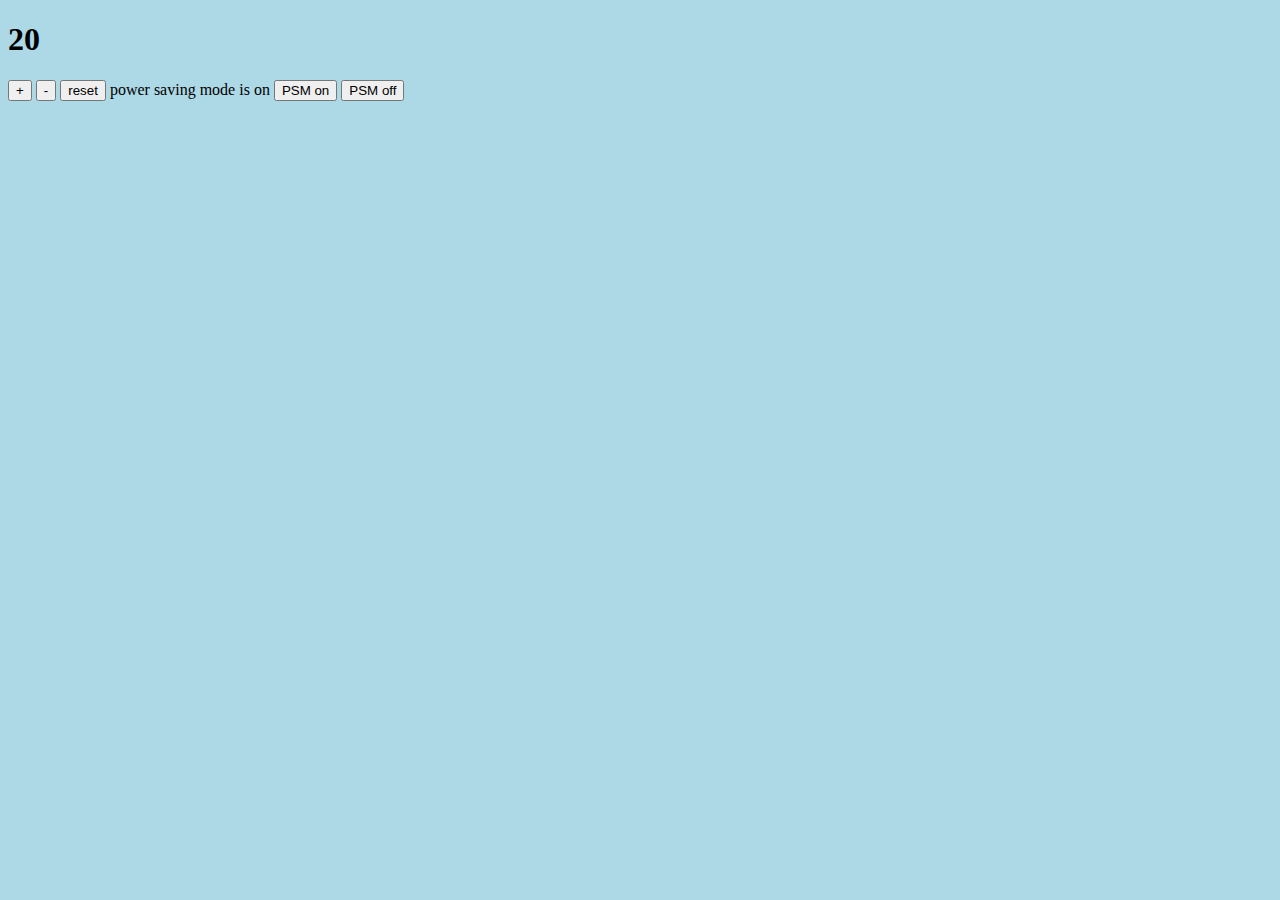
<file: index.html>
<!DOCTYPE html>
<html>
  <head>
    <title>Thermostat</title>
  </head>
  <script src="src/thermostat.js"></script>
  <script src="src/interface.js"></script>
  <link rel="stylesheet" href="css/styles.css">
  <!-- <style>
    body {background-color: lightblue;}
    .low-usage {color: green;}
    .medium-usage {color: black;}
    .high-usage {color: red;}
  </style> -->
  <body>
    <section>
      <h1 id="temperature"></h1>
      <p>
        <button id="temperature-up">+</button>
        <button id="temperature-down">-</button>
        <button id="temperature-reset">reset</button>
        power saving mode is <span id="power-saving-status">on</span>
        <button id="powersaving-on">PSM on</button>
        <button id="powersaving-off">PSM off</button>
      </p>
    </section>
  </body>
</html>
</file>
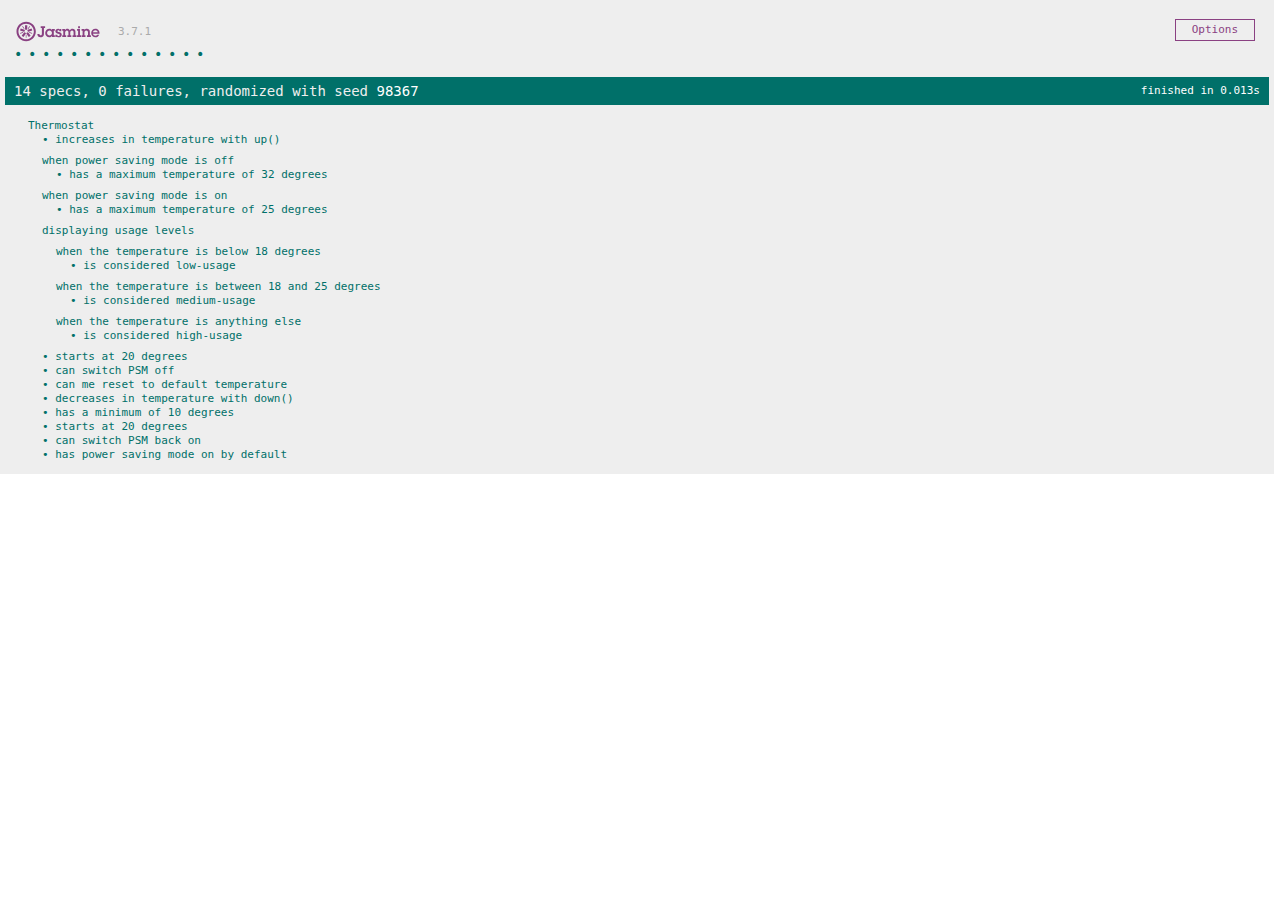
<file: SpecRunner.html>
<!DOCTYPE html>
<html>
<head>
  <meta charset="utf-8">
  <title>Jasmine Spec Runner v3.7.1</title>

  <link rel="shortcut icon" type="image/png" href="lib/jasmine-3.7.1/jasmine_favicon.png">
  <link rel="stylesheet" href="lib/jasmine-3.7.1/jasmine.css">

  <script src="lib/jasmine-3.7.1/jasmine.js"></script>
  <script src="lib/jasmine-3.7.1/jasmine-html.js"></script>
  <script src="lib/jasmine-3.7.1/boot.js"></script>


   <!-- include source files here... -->
   <script type="text/javascript" src="src/thermostat.js"></script>

   <!-- include spec files here... -->
   <script type="text/javascript" src="spec/thermostatSpec.js"></script>


</head>

<body>
</body>
</html>
</file>
<file: css/styles.css>
body {
  background-color: lightblue;
}

.low-usage {
  color: green;
}

.medium-usage {
  color: black;
}

.high-usage {
  color: red;
}
</file>
<file: lib/jasmine-3.7.1/jasmine.css>
@charset "UTF-8";
body { overflow-y: scroll; }

.jasmine_html-reporter { width: 100%; background-color: #eee; padding: 5px; margin: -8px; font-size: 11px; font-family: Monaco, "Lucida Console", monospace; line-height: 14px; color: #333; }

.jasmine_html-reporter a { text-decoration: none; }

.jasmine_html-reporter a:hover { text-decoration: underline; }

.jasmine_html-reporter p, .jasmine_html-reporter h1, .jasmine_html-reporter h2, .jasmine_html-reporter h3, .jasmine_html-reporter h4, .jasmine_html-reporter h5, .jasmine_html-reporter h6 { margin: 0; line-height: 14px; }

.jasmine_html-reporter .jasmine-banner, .jasmine_html-reporter .jasmine-symbol-summary, .jasmine_html-reporter .jasmine-summary, .jasmine_html-reporter .jasmine-result-message, .jasmine_html-reporter .jasmine-spec .jasmine-description, .jasmine_html-reporter .jasmine-spec-detail .jasmine-description, .jasmine_html-reporter .jasmine-alert .jasmine-bar, .jasmine_html-reporter .jasmine-stack-trace { padding-left: 9px; padding-right: 9px; }

.jasmine_html-reporter .jasmine-banner { position: relative; }

.jasmine_html-reporter .jasmine-banner .jasmine-title { background: url("[data-uri]") no-repeat; background: url("[data-uri]") no-repeat, none; -moz-background-size: 100%; -o-background-size: 100%; -webkit-background-size: 100%; background-size: 100%; display: block; float: left; width: 90px; height: 25px; }

.jasmine_html-reporter .jasmine-banner .jasmine-version { margin-left: 14px; position: relative; top: 6px; }

.jasmine_html-reporter #jasmine_content { position: fixed; right: 100%; }

.jasmine_html-reporter .jasmine-version { color: #aaa; }

.jasmine_html-reporter .jasmine-banner { margin-top: 14px; }

.jasmine_html-reporter .jasmine-duration { color: #fff; float: right; line-height: 28px; padding-right: 9px; }

.jasmine_html-reporter .jasmine-symbol-summary { overflow: hidden; margin: 14px 0; }

.jasmine_html-reporter .jasmine-symbol-summary li { display: inline-block; height: 10px; width: 14px; font-size: 16px; }

.jasmine_html-reporter .jasmine-symbol-summary li.jasmine-passed { font-size: 14px; }

.jasmine_html-reporter .jasmine-symbol-summary li.jasmine-passed:before { color: #007069; content: "•"; }

.jasmine_html-reporter .jasmine-symbol-summary li.jasmine-failed { line-height: 9px; }

.jasmine_html-reporter .jasmine-symbol-summary li.jasmine-failed:before { color: #ca3a11; content: "×"; font-weight: bold; margin-left: -1px; }

.jasmine_html-reporter .jasmine-symbol-summary li.jasmine-excluded { font-size: 14px; }

.jasmine_html-reporter .jasmine-symbol-summary li.jasmine-excluded:before { color: #bababa; content: "•"; }

.jasmine_html-reporter .jasmine-symbol-summary li.jasmine-excluded-no-display { font-size: 14px; display: none; }

.jasmine_html-reporter .jasmine-symbol-summary li.jasmine-pending { line-height: 17px; }

.jasmine_html-reporter .jasmine-symbol-summary li.jasmine-pending:before { color: #ba9d37; content: "*"; }

.jasmine_html-reporter .jasmine-symbol-summary li.jasmine-empty { font-size: 14px; }

.jasmine_html-reporter .jasmine-symbol-summary li.jasmine-empty:before { color: #ba9d37; content: "•"; }

.jasmine_html-reporter .jasmine-run-options { float: right; margin-right: 5px; border: 1px solid #8a4182; color: #8a4182; position: relative; line-height: 20px; }

.jasmine_html-reporter .jasmine-run-options .jasmine-trigger { cursor: pointer; padding: 8px 16px; }

.jasmine_html-reporter .jasmine-run-options .jasmine-payload { position: absolute; display: none; right: -1px; border: 1px solid #8a4182; background-color: #eee; white-space: nowrap; padding: 4px 8px; }

.jasmine_html-reporter .jasmine-run-options .jasmine-payload.jasmine-open { display: block; }

.jasmine_html-reporter .jasmine-bar { line-height: 28px; font-size: 14px; display: block; color: #eee; }

.jasmine_html-reporter .jasmine-bar.jasmine-failed, .jasmine_html-reporter .jasmine-bar.jasmine-errored { background-color: #ca3a11; border-bottom: 1px solid #eee; }

.jasmine_html-reporter .jasmine-bar.jasmine-passed { background-color: #007069; }

.jasmine_html-reporter .jasmine-bar.jasmine-incomplete { background-color: #bababa; }

.jasmine_html-reporter .jasmine-bar.jasmine-skipped { background-color: #bababa; }

.jasmine_html-reporter .jasmine-bar.jasmine-warning { background-color: #ba9d37; color: #333; }

.jasmine_html-reporter .jasmine-bar.jasmine-menu { background-color: #fff; color: #aaa; }

.jasmine_html-reporter .jasmine-bar.jasmine-menu a { color: #333; }

.jasmine_html-reporter .jasmine-bar a { color: white; }

.jasmine_html-reporter.jasmine-spec-list .jasmine-bar.jasmine-menu.jasmine-failure-list, .jasmine_html-reporter.jasmine-spec-list .jasmine-results .jasmine-failures { display: none; }

.jasmine_html-reporter.jasmine-failure-list .jasmine-bar.jasmine-menu.jasmine-spec-list, .jasmine_html-reporter.jasmine-failure-list .jasmine-summary { display: none; }

.jasmine_html-reporter .jasmine-results { margin-top: 14px; }

.jasmine_html-reporter .jasmine-summary { margin-top: 14px; }

.jasmine_html-reporter .jasmine-summary ul { list-style-type: none; margin-left: 14px; padding-top: 0; padding-left: 0; }

.jasmine_html-reporter .jasmine-summary ul.jasmine-suite { margin-top: 7px; margin-bottom: 7px; }

.jasmine_html-reporter .jasmine-summary li.jasmine-passed a { color: #007069; }

.jasmine_html-reporter .jasmine-summary li.jasmine-failed a { color: #ca3a11; }

.jasmine_html-reporter .jasmine-summary li.jasmine-empty a { color: #ba9d37; }

.jasmine_html-reporter .jasmine-summary li.jasmine-pending a { color: #ba9d37; }

.jasmine_html-reporter .jasmine-summary li.jasmine-excluded a { color: #bababa; }

.jasmine_html-reporter .jasmine-specs li.jasmine-passed a:before { content: "• "; }

.jasmine_html-reporter .jasmine-specs li.jasmine-failed a:before { content: "× "; }

.jasmine_html-reporter .jasmine-specs li.jasmine-empty a:before { content: "* "; }

.jasmine_html-reporter .jasmine-specs li.jasmine-pending a:before { content: "• "; }

.jasmine_html-reporter .jasmine-specs li.jasmine-excluded a:before { content: "• "; }

.jasmine_html-reporter .jasmine-description + .jasmine-suite { margin-top: 0; }

.jasmine_html-reporter .jasmine-suite { margin-top: 14px; }

.jasmine_html-reporter .jasmine-suite a { color: #333; }

.jasmine_html-reporter .jasmine-failures .jasmine-spec-detail { margin-bottom: 28px; }

.jasmine_html-reporter .jasmine-failures .jasmine-spec-detail .jasmine-description { background-color: #ca3a11; color: white; }

.jasmine_html-reporter .jasmine-failures .jasmine-spec-detail .jasmine-description a { color: white; }

.jasmine_html-reporter .jasmine-result-message { padding-top: 14px; color: #333; white-space: pre-wrap; }

.jasmine_html-reporter .jasmine-result-message span.jasmine-result { display: block; }

.jasmine_html-reporter .jasmine-stack-trace { margin: 5px 0 0 0; max-height: 224px; overflow: auto; line-height: 18px; color: #666; border: 1px solid #ddd; background: white; white-space: pre; }
</file>
